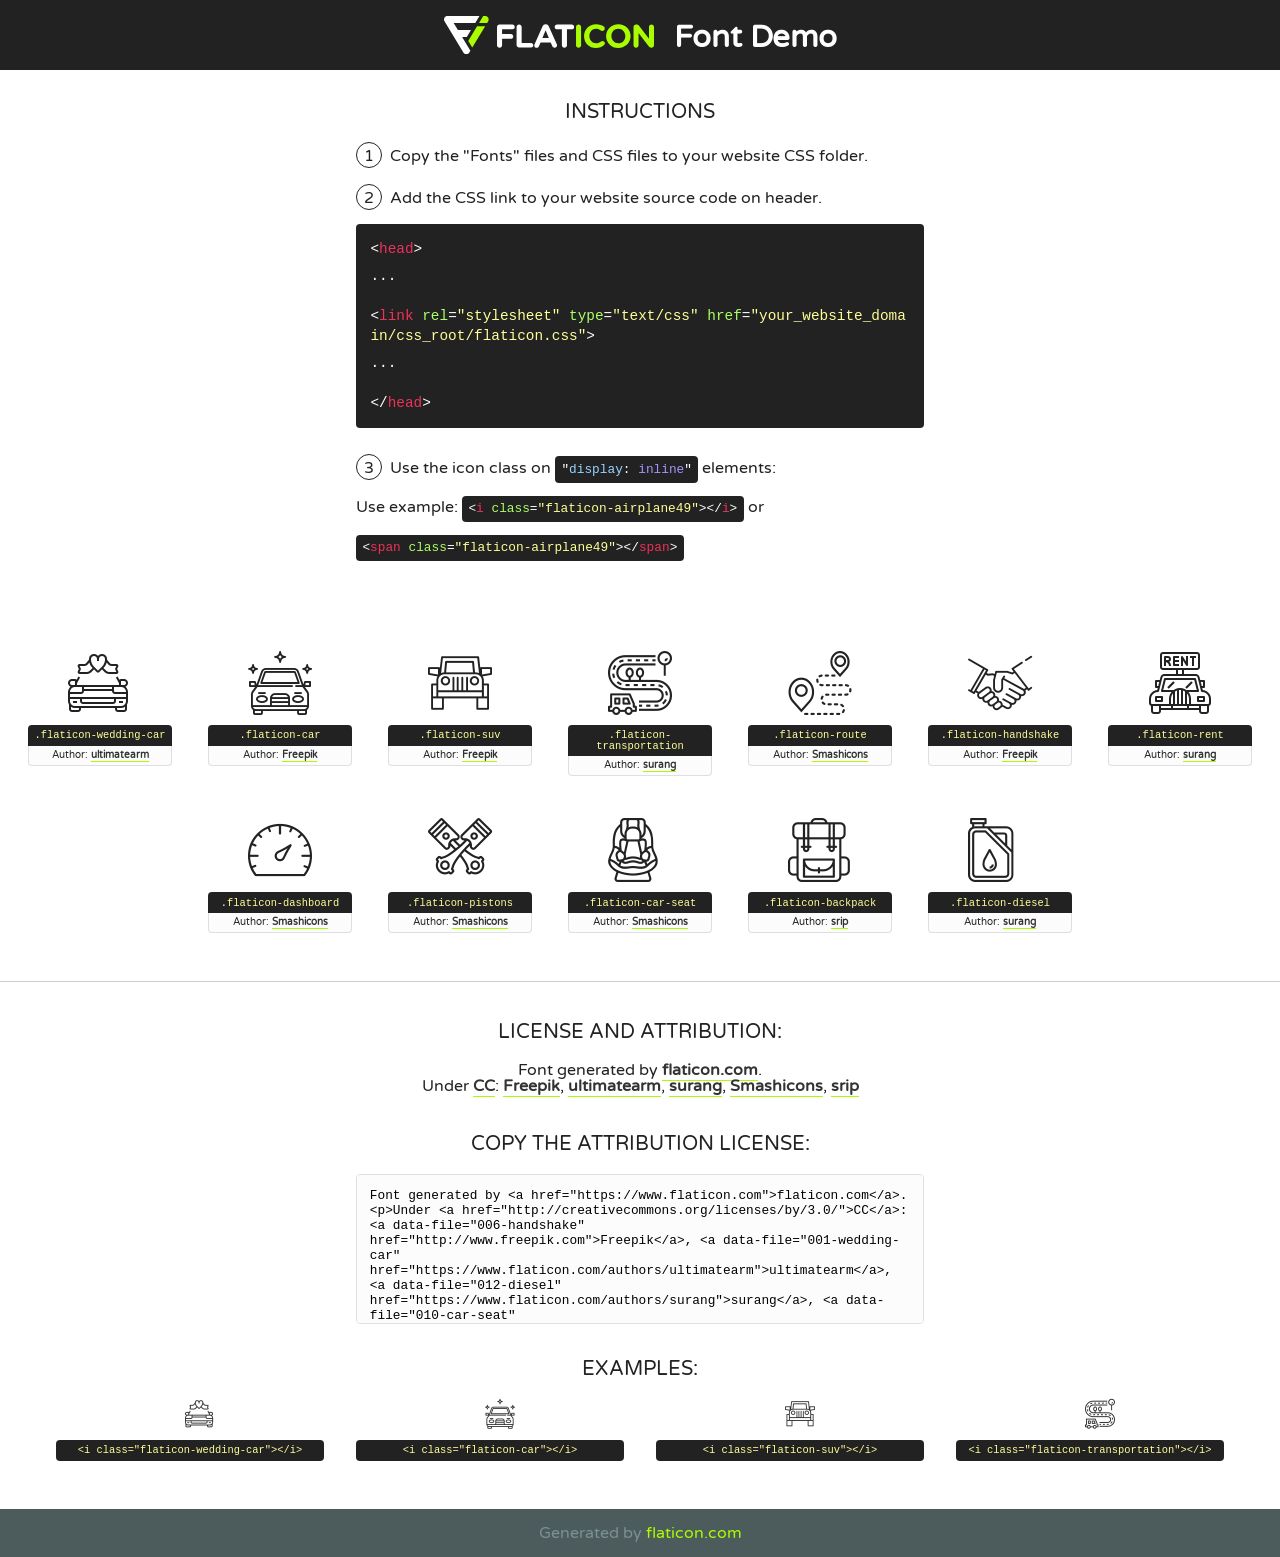
<file: jimmy_chou/fonts/flaticon/font/flaticon.html>
<!DOCTYPE html>
<!--
  Flaticon icon font: Flaticon
  Creation date: 29/10/2019 06:11
-->
<html>
<!DOCTYPE html>
<html>

<head>
    <title>Flaticon WebFont</title>
    <link href="http://fonts.googleapis.com/css?family=Varela+Round" rel="stylesheet" type="text/css" />
    <link rel="stylesheet" type="text/css" href="flaticon.css">
    <meta charset="UTF-8">
    <style>
    html, body, div, span, applet, object, iframe,
    h1, h2, h3, h4, h5, h6, p, blockquote, pre,
    a, abbr, acronym, address, big, cite, code,
    del, dfn, em, img, ins, kbd, q, s, samp,
    small, strike, strong, sub, sup, tt, var,
    b, u, i, center,
    dl, dt, dd, ol, ul, li,
    fieldset, form, label, legend,
    table, caption, tbody, tfoot, thead, tr, th, td,
    article, aside, canvas, details, embed, 
    figure, figcaption, footer, header, hgroup, 
    menu, nav, output, ruby, section, summary,
    time, mark, audio, video {
        margin: 0;
        padding: 0;
        border: 0;
        font-size: 100%;
        font: inherit;
        vertical-align: baseline;
    }
    /* HTML5 display-role reset for older browsers */
    article, aside, details, figcaption, figure, 
    footer, header, hgroup, menu, nav, section {
        display: block;
    }
    body {
        line-height: 1;
    }
    ol, ul {
        list-style: none;
    }
    blockquote, q {
        quotes: none;
    }
    blockquote:before, blockquote:after,
    q:before, q:after {
        content: '';
        content: none;
    }
    table {
        border-collapse: collapse;
        border-spacing: 0;
    }
    body {
        font-family: 'Varela Round', Helvetica, Arial, sans-serif;
        font-size: 16px;
        color: #222;
    }
    a {
        color: #333;
        border-bottom: 1px solid #a9fd00;
        font-weight: bold;
        text-decoration: none;
    }
    * {
        -moz-box-sizing: border-box;
        -webkit-box-sizing: border-box;
        box-sizing: border-box;
        margin: 0;
        padding: 0;
    }
    [class^="flaticon-"]:before, [class*=" flaticon-"]:before, [class^="flaticon-"]:after, [class*=" flaticon-"]:after {
        font-family: Flaticon;
        font-size: 30px;
        font-style: normal;
        margin-left: 20px;
        color: #333;
    }
    .wrapper {
        max-width: 600px;
        margin: auto;
        padding: 0 1em;
    }
    .title {
        font-size: 1.25em;
        text-align: center;
        margin-bottom: 1em;
        text-transform: uppercase;
    }
    header {
        text-align: center;
        background-color: #222;
        color: #fff;
        padding: 1em;
    }
    header .logo {
        width: 210px;
        height: 38px;
        display: inline-block;
        vertical-align: middle;
        margin-right: 1em;
        border: none;
    }
    header strong {
        font-size: 1.95em;
        font-weight: bold;
        vertical-align: middle;
        margin-top: 5px;
        display: inline-block;
    }
    .demo {
        margin: 2em auto;
        line-height: 1.25em;
    }
    .demo ul li {
        margin-bottom: 1em;
    }
    .demo ul li .num {
        color: #222;
        border-radius: 20px;
        display: inline-block;
        width: 26px;
        padding: 3px;
        height: 26px;
        text-align: center;
        margin-right: 0.5em;
        border: 1px solid #222;
    }
    .demo ul li code {
        background-color: #222;
        border-radius: 4px;
        padding: 0.25em 0.5em;
        display: inline-block;
        color: #fff;
        font-family: Consolas,Monaco,Lucida Console,Liberation Mono,DejaVu Sans Mono,Bitstream Vera Sans Mono,Courier New, monospace;
        font-weight: lighter;
        margin-top: 1em;
        font-size: 0.8em;
        word-break: break-all;
    }
    .demo ul li code.big {
        padding: 1em;
        font-size: 0.9em;
    }
    .demo ul li code .red {
        color: #EF3159;
    }
    .demo ul li code .green {
        color: #ACFF65;
    }
    .demo ul li code .yellow {
        color: #FFFF99;
    }
    .demo ul li code .blue {
        color: #99D3FF;
    }
    .demo ul li code .purple {
        color: #A295FF;
    }
    .demo ul li code .dots {
        margin-top: 0.5em;
        display: block;
    }
    #glyphs {
        border-bottom: 1px solid #ccc;
        padding: 2em 0;
        text-align: center;
    }
    .glyph {
        display: inline-block;
        width: 9em;
        margin: 1em;
        text-align: center;
        vertical-align: top;
        background: #FFF;
    }
    .glyph .glyph-icon {
        padding: 10px;
        display: block;
        font-family:"Flaticon";
        font-size: 64px;
        line-height: 1;
    }
    .glyph .glyph-icon:before {
        font-size: 64px;
        color: #222;
        margin-left: 0;
    }
    .class-name {
        font-size: 0.65em;
        background-color: #222;
        color: #fff;
        border-radius: 4px 4px 0 0;
        padding: 0.5em;
        color: #FFFF99;
        font-family: Consolas,Monaco,Lucida Console,Liberation Mono,DejaVu Sans Mono,Bitstream Vera Sans Mono,Courier New, monospace;
    }
    .author-name {
        font-size: 0.6em;
        background-color: #fcfcfd;
        border: 1px solid #DEDEE4;
        border-top: 0;
        border-radius: 0 0 4px 4px;
        padding: 0.5em;
    }
    .class-name:last-child {
        font-size: 10px;
        color:#888;
    }
    .class-name:last-child a {
        font-size: 10px;
        color:#555;
    }
    .class-name:last-child a:hover {
        color:#a9fd00;
    }
    .glyph > input {
        display: block;
        width: 100px;
        margin: 5px auto;
        text-align: center;
        font-size: 12px;
        cursor: text;
    }
    .glyph > input.icon-input {
        font-family:"Flaticon";
        font-size: 16px;
        margin-bottom: 10px;
    }
    .attribution .title {
        margin-top: 2em;
    }
    .attribution textarea {
        background-color: #fcfcfd;
        padding: 1em;
        border: none;
        box-shadow: none;
        border: 1px solid #DEDEE4;
        border-radius: 4px;
        resize: none;
        width: 100%;
        height: 150px;
        font-size: 0.8em;
        font-family: Consolas,Monaco,Lucida Console,Liberation Mono,DejaVu Sans Mono,Bitstream Vera Sans Mono,Courier New, monospace;
        -webkit-appearance: none;
    }
    .iconsuse {
        margin: 2em auto;
        text-align: center;
        max-width: 1200px;
    }
    .iconsuse:after {
        content: '';
        display: table;
        clear: both;
    }
    .iconsuse .image {
        float: left;
        width: 25%;
        padding: 0 1em;
    }
    .iconsuse .image p {
        margin-bottom: 1em;
    }
    .iconsuse .image span {
        display: block;
        font-size: 0.65em;
        background-color: #222;
        color: #fff;
        border-radius: 4px;
        padding: 0.5em;
        color: #FFFF99;
        margin-top: 1em;
        font-family: Consolas,Monaco,Lucida Console,Liberation Mono,DejaVu Sans Mono,Bitstream Vera Sans Mono,Courier New, monospace;
    }
    #footer {
        text-align: center;
        background-color: #4C5B5C;
        color: #7c9192;
        padding: 1em;
    }
    #footer a {
        border: none;
        color: #a9fd00;
        font-weight: normal;
    }
    @media (max-width: 960px) {
        .iconsuse .image {
            width: 50%;
        }
    }
    @media (max-width: 560px) {
        .iconsuse .image {
            width: 100%;
        }
    }
    </style>
</head>

<body class="characters-off">

    <header>
        <a href="https://www.flaticon.com" target="_blank" class="logo">
            <svg version="1.1" xmlns="http://www.w3.org/2000/svg" xmlns:xlink="http://www.w3.org/1999/xlink" xmlns:a="http://ns.adobe.com/AdobeSVGViewerExtensions/3.0/" viewBox="0 0 560.875 102.036" enable-background="new 0 0 560.875 102.036" xml:space="preserve">
                <defs>
                </defs>
                <g>
                    <g class="letters">
                        <path fill="#ffffff" d="M141.596,29.675c0-3.777,2.985-6.767,6.764-6.767h34.438c3.426,0,6.15,2.728,6.15,6.15
                        c0,3.43-2.724,6.149-6.15,6.149h-27.674v13.091h23.719c3.429,0,6.151,2.724,6.151,6.15c0,3.43-2.723,6.149-6.151,6.149h-23.719
                        v17.574c0,3.773-2.986,6.761-6.764,6.761c-3.779,0-6.764-2.989-6.764-6.761V29.675z"></path>
                        <path fill="#ffffff" d="M193.844,29.149c0-3.781,2.985-6.767,6.764-6.767c3.776,0,6.763,2.985,6.763,6.767v42.957h25.039
                        c3.426,0,6.149,2.726,6.149,6.153c0,3.425-2.723,6.15-6.149,6.15h-31.802c-3.779,0-6.764-2.986-6.764-6.768V29.149z"></path>
                        <path fill="#ffffff" d="M241.891,75.71l21.438-48.407c1.492-3.341,4.215-5.357,7.906-5.357h0.792
                        c3.686,0,6.323,2.017,7.815,5.357l21.439,48.407c0.436,0.967,0.701,1.845,0.701,2.723c0,3.602-2.809,6.501-6.414,6.501
                        c-3.161,0-5.269-1.845-6.499-4.655l-4.132-9.661h-27.059l-4.301,10.102c-1.144,2.631-3.426,4.214-6.237,4.214
                        c-3.517,0-6.24-2.81-6.24-6.325C241.1,77.64,241.451,76.677,241.891,75.71z M279.932,58.666l-8.521-20.297l-8.526,20.297H279.932
                        z"></path>
                        <path fill="#ffffff" d="M314.864,35.387H301.86c-3.429,0-6.239-2.813-6.239-6.238c0-3.429,2.811-6.24,6.239-6.24h39.533
                        c3.426,0,6.237,2.811,6.237,6.24c0,3.425-2.811,6.238-6.237,6.238h-13.001v42.785c0,3.773-2.99,6.761-6.764,6.761
                        c-3.779,0-6.764-2.989-6.764-6.761V35.387z"></path>
                        <path fill="#A9FD00" d="M352.615,29.149c0-3.781,2.985-6.767,6.767-6.767c3.774,0,6.761,2.985,6.761,6.767v49.024
                        c0,3.773-2.987,6.761-6.761,6.761c-3.781,0-6.767-2.989-6.767-6.761V29.149z"></path>
                        <path fill="#A9FD00" d="M374.132,53.836v-0.179c0-17.481,13.178-31.801,32.065-31.801c9.22,0,15.459,2.458,20.557,6.238
                        c1.402,1.054,2.637,2.985,2.637,5.357c0,3.692-2.985,6.59-6.681,6.59c-1.845,0-3.071-0.702-4.044-1.319
                        c-3.776-2.813-7.729-4.393-12.562-4.393c-10.364,0-17.831,8.611-17.831,19.154v0.173c0,10.542,7.291,19.329,17.831,19.329
                        c5.715,0,9.492-1.756,13.359-4.834c1.049-0.874,2.458-1.491,4.039-1.491c3.429,0,6.325,2.813,6.325,6.236
                        c0,2.106-1.056,3.78-2.282,4.834c-5.539,4.834-12.036,7.733-21.878,7.733C387.572,85.464,374.132,71.493,374.132,53.836z"></path>
                        <path fill="#A9FD00" d="M433.009,53.836v-0.179c0-17.481,13.79-31.801,32.766-31.801c18.981,0,32.592,14.143,32.592,31.628v0.173
                        c0,17.483-13.785,31.807-32.769,31.807C446.625,85.464,433.009,71.32,433.009,53.836z M484.224,53.836v-0.179
                        c0-10.539-7.725-19.326-18.626-19.326c-10.893,0-18.449,8.611-18.449,19.154v0.173c0,10.542,7.73,19.329,18.626,19.329
                        C476.676,72.986,484.224,64.378,484.224,53.836z"></path>
                        <path fill="#A9FD00" d="M506.233,29.321c0-3.774,2.99-6.763,6.767-6.763h1.401c3.252,0,5.183,1.583,7.029,3.953l26.093,34.265
                        V29.059c0-3.692,2.99-6.677,6.681-6.677c3.683,0,6.671,2.985,6.671,6.677v48.934c0,3.78-2.987,6.765-6.764,6.765h-0.436
                        c-3.257,0-5.188-1.581-7.034-3.953l-27.056-35.492v32.944c0,3.687-2.985,6.676-6.678,6.676c-3.683,0-6.673-2.989-6.673-6.676
                        V29.321z"></path>
                    </g>
                    <g class="insignia">
                        <path fill="#ffffff" d="M48.372,56.137h12.517l11.156-18.537H37.186L25.688,18.539h57.825L94.668,0H9.271
                        C5.925,0,2.842,1.801,1.198,4.716c-1.644,2.907-1.593,6.482,0.134,9.343l50.38,83.501c1.678,2.781,4.689,4.476,7.938,4.476
                        c3.246,0,6.257-1.695,7.935-4.476l2.898-4.804L48.372,56.137z"></path>
                        <g class="i">
                            <path fill="#A9FD00" d="M93.575,18.539h0.031v0.004l21.652,0.004l2.705-4.488c1.727-2.861,1.778-6.436,0.133-9.343
                            C116.454,1.801,113.371,0,110.026,0h-5.294L93.575,18.539z"></path>
                            <polygon fill="#A9FD00" points="88.291,27.356 64.725,66.486 75.519,84.404 109.942,27.356"></polygon>
                        </g>
                    </g>
                </g>
            </svg>
        </a>
        <strong>Font Demo</strong>
    </header>


    <section class="demo wrapper">

        <p class="title">Instructions</p>

        <ul>
            <li>
                <span class="num">1</span>Copy the "Fonts" files and CSS files to your website CSS folder.
            </li>
            <li>
                <span class="num">2</span>Add the CSS link to your website source code on header.
                <code class="big">
                    &lt;<span class="red">head</span>&gt;
                    <br/><span class="dots">...</span>
                    <br/>&lt;<span class="red">link</span> <span class="green">rel</span>=<span class="yellow">"stylesheet"</span> <span class="green">type</span>=<span class="yellow">"text/css"</span> <span class="green">href</span>=<span class="yellow">"your_website_domain/css_root/flaticon.css"</span>&gt;
                    <br/><span class="dots">...</span>
                    <br/>&lt;/<span class="red">head</span>&gt;
                </code>
            </li>

            <li>
                <p>
                    <span class="num">3</span>Use the icon class on <code>"<span class="blue">display</span>:<span class="purple"> inline</span>"</code> elements:
                    <br />
                    Use example: <code>&lt;<span class="red">i</span> <span class="green">class</span>=<span class="yellow">&quot;flaticon-airplane49&quot;</span>&gt;&lt;/<span class="red">i</span>&gt;</code> or <code>&lt;<span class="red">span</span> <span class="green">class</span>=<span class="yellow">&quot;flaticon-airplane49&quot;</span>&gt;&lt;/<span class="red">span</span>&gt;</code>
            </li>
        </ul>

    </section>




   <section id="glyphs">          
    
      
        <div class="glyph"><div class="glyph-icon flaticon-wedding-car"></div>
            <div class="class-name">.flaticon-wedding-car</div>
            <div class="author-name">Author: <a data-file="001-wedding-car" href="https://www.flaticon.com/authors/ultimatearm">ultimatearm</a> </div> 
        </div>        
        
        <div class="glyph"><div class="glyph-icon flaticon-car"></div>
            <div class="class-name">.flaticon-car</div>
            <div class="author-name">Author: <a data-file="002-car" href="http://www.freepik.com">Freepik</a> </div> 
        </div>        
        
        <div class="glyph"><div class="glyph-icon flaticon-suv"></div>
            <div class="class-name">.flaticon-suv</div>
            <div class="author-name">Author: <a data-file="003-suv" href="http://www.freepik.com">Freepik</a> </div> 
        </div>        
        
        <div class="glyph"><div class="glyph-icon flaticon-transportation"></div>
            <div class="class-name">.flaticon-transportation</div>
            <div class="author-name">Author: <a data-file="004-transportation" href="https://www.flaticon.com/authors/surang">surang</a> </div> 
        </div>        
        
        <div class="glyph"><div class="glyph-icon flaticon-route"></div>
            <div class="class-name">.flaticon-route</div>
            <div class="author-name">Author: <a data-file="005-route" href="https://www.flaticon.com/authors/smashicons">Smashicons</a> </div> 
        </div>        
        
        <div class="glyph"><div class="glyph-icon flaticon-handshake"></div>
            <div class="class-name">.flaticon-handshake</div>
            <div class="author-name">Author: <a data-file="006-handshake" href="http://www.freepik.com">Freepik</a> </div> 
        </div>        
        
        <div class="glyph"><div class="glyph-icon flaticon-rent"></div>
            <div class="class-name">.flaticon-rent</div>
            <div class="author-name">Author: <a data-file="007-rent" href="https://www.flaticon.com/authors/surang">surang</a> </div> 
        </div>        
        
        <div class="glyph"><div class="glyph-icon flaticon-dashboard"></div>
            <div class="class-name">.flaticon-dashboard</div>
            <div class="author-name">Author: <a data-file="008-dashboard" href="https://www.flaticon.com/authors/smashicons">Smashicons</a> </div> 
        </div>        
        
        <div class="glyph"><div class="glyph-icon flaticon-pistons"></div>
            <div class="class-name">.flaticon-pistons</div>
            <div class="author-name">Author: <a data-file="009-pistons" href="https://www.flaticon.com/authors/smashicons">Smashicons</a> </div> 
        </div>        
        
        <div class="glyph"><div class="glyph-icon flaticon-car-seat"></div>
            <div class="class-name">.flaticon-car-seat</div>
            <div class="author-name">Author: <a data-file="010-car-seat" href="https://www.flaticon.com/authors/smashicons">Smashicons</a> </div> 
        </div>        
        
        <div class="glyph"><div class="glyph-icon flaticon-backpack"></div>
            <div class="class-name">.flaticon-backpack</div>
            <div class="author-name">Author: <a data-file="011-backpack" href="https://www.flaticon.com/authors/srip">srip</a> </div> 
        </div>        
        
        <div class="glyph"><div class="glyph-icon flaticon-diesel"></div>
            <div class="class-name">.flaticon-diesel</div>
            <div class="author-name">Author: <a data-file="012-diesel" href="https://www.flaticon.com/authors/surang">surang</a> </div> 
        </div>        
        

    </section>



    <section class="attribution wrapper"   style="text-align:center;">

      <div class="title">License and attribution:</div><div class="attrDiv">Font generated by <a href="https://www.flaticon.com">flaticon.com</a>. <div><p>Under <a href="http://creativecommons.org/licenses/by/3.0/">CC</a>: <a data-file="006-handshake" href="http://www.freepik.com">Freepik</a>, <a data-file="001-wedding-car" href="https://www.flaticon.com/authors/ultimatearm">ultimatearm</a>, <a data-file="012-diesel" href="https://www.flaticon.com/authors/surang">surang</a>, <a data-file="010-car-seat" href="https://www.flaticon.com/authors/smashicons">Smashicons</a>, <a data-file="011-backpack" href="https://www.flaticon.com/authors/srip">srip</a></p>  </div>
      </div>
      <div class="title">Copy the Attribution License:</div>

    <textarea onclick="this.focus();this.select();">Font generated by &lt;a href=&quot;https://www.flaticon.com&quot;&gt;flaticon.com&lt;/a&gt;. <p>Under <a href="http://creativecommons.org/licenses/by/3.0/">CC</a>: <a data-file="006-handshake" href="http://www.freepik.com">Freepik</a>, <a data-file="001-wedding-car" href="https://www.flaticon.com/authors/ultimatearm">ultimatearm</a>, <a data-file="012-diesel" href="https://www.flaticon.com/authors/surang">surang</a>, <a data-file="010-car-seat" href="https://www.flaticon.com/authors/smashicons">Smashicons</a>, <a data-file="011-backpack" href="https://www.flaticon.com/authors/srip">srip</a></p>  
     </textarea>

    </section>

    <section class="iconsuse">

          <div class="title">Examples:</div>            
             
            <div class="image">
                <p>
                    <i class="glyph-icon flaticon-wedding-car"></i> 
                    <span>&lt;i class=&quot;flaticon-wedding-car&quot;&gt;&lt;/i&gt;</span>
                </p>
            </div>
            
            <div class="image">
                <p>
                    <i class="glyph-icon flaticon-car"></i> 
                    <span>&lt;i class=&quot;flaticon-car&quot;&gt;&lt;/i&gt;</span>
                </p>
            </div>
            
            <div class="image">
                <p>
                    <i class="glyph-icon flaticon-suv"></i> 
                    <span>&lt;i class=&quot;flaticon-suv&quot;&gt;&lt;/i&gt;</span>
                </p>
            </div>
            
            <div class="image">
                <p>
                    <i class="glyph-icon flaticon-transportation"></i> 
                    <span>&lt;i class=&quot;flaticon-transportation&quot;&gt;&lt;/i&gt;</span>
                </p>
            </div>
                       
        </div>
                            
    </section>

<div id="footer">
    <div>Generated by <a href="https://www.flaticon.com">flaticon.com</a>
    </div>
</div>



</body>
</html>
</file>
<file: jimmy_chou/fonts/flaticon/font/flaticon.css>
/*
  	Flaticon icon font: Flaticon
  	Creation date: 29/10/2019 06:11
  	*/

@font-face {
  font-family: "Flaticon";
  src: url("./Flaticon.eot");
  src: url("./Flaticon.eot?#iefix") format("embedded-opentype"),
       url("./Flaticon.woff2") format("woff2"),
       url("./Flaticon.woff") format("woff"),
       url("./Flaticon.ttf") format("truetype"),
       url("./Flaticon.svg#Flaticon") format("svg");
  font-weight: normal;
  font-style: normal;
}

@media screen and (-webkit-min-device-pixel-ratio:0) {
  @font-face {
    font-family: "Flaticon";
    src: url("./Flaticon.svg#Flaticon") format("svg");
  }
}

[class^="flaticon-"]:before, [class*=" flaticon-"]:before,
[class^="flaticon-"]:after, [class*=" flaticon-"]:after {   
  font-family: Flaticon;
        font-size: 20px;
font-style: normal;
margin-left: 20px;
}

.flaticon-wedding-car:before { content: "\f100"; }
.flaticon-car:before { content: "\f101"; }
.flaticon-suv:before { content: "\f102"; }
.flaticon-transportation:before { content: "\f103"; }
.flaticon-route:before { content: "\f104"; }
.flaticon-handshake:before { content: "\f105"; }
.flaticon-rent:before { content: "\f106"; }
.flaticon-dashboard:before { content: "\f107"; }
.flaticon-pistons:before { content: "\f108"; }
.flaticon-car-seat:before { content: "\f109"; }
.flaticon-backpack:before { content: "\f10a"; }
.flaticon-diesel:before { content: "\f10b"; }
</file>
